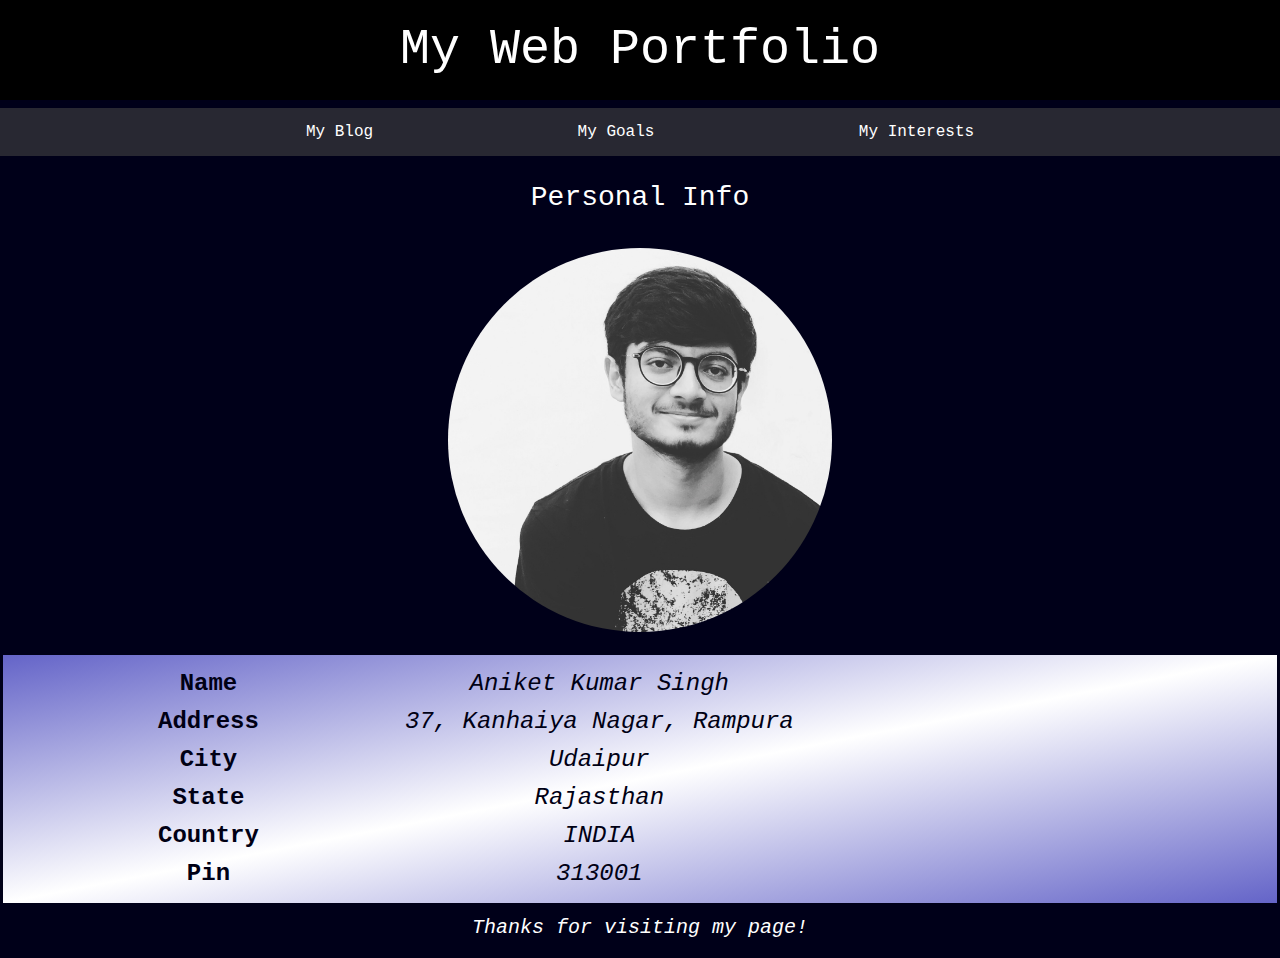
<file: index.html>
<!DOCTYPE html>

<html lang="en">
    <head>
        <link rel="stylesheet" href="styles.css">
        <link href="https://stackpath.bootstrapcdn.com/bootstrap/4.1.3/css/bootstrap.min.css" rel="stylesheet">
        <link href="styles.css" rel="stylesheet">
        <meta name="viewport" content="width=device-width, initial-scale=1">
        <title>My Portfolio</title>
        <script>
            alert('Welcome to my Web Page');
        </script>
    </head>
    <body>
        <header>
            <h1 class="title">My Web Portfolio</h1>
        </header>
        <nav>
            <a href="My_Blog.html">My Blog</a>
            <a href="My_Goals.html">My Goals</a>
            <a href="My_Interests.html">My Interests</a>
        </nav>
        <div class="title">
            <h3>
                <td ><a id="about">Personal Info</a></td>
            </h3>
        </div>
        <img class="scaled" src="My_pic.jpg">

        <div class="info">
            <table>
                <tr>
                    <td class="left"><b>Name</b></td>
                    <td class="right"><i>Aniket Kumar Singh</i></td>
                </tr>
                <tr>
                    <td class="left"><b>Address</b></td>
                    <td class="right"><i>37, Kanhaiya Nagar, Rampura</i></td>
                </tr>
                <tr>
                    <td class="left"><b>City</b></td>
                    <td class="right"><i>Udaipur</i></td>
                </tr>
                <tr>
                    <td class="left"><b>State</b></td>
                    <td class="right"><i>Rajasthan</i></td>
                </tr>
                <tr>
                    <td class="left"><b>Country</b></td>
                    <td class="right"><i>INDIA</i></td>
                </tr>
                <tr>
                    <td class="left"><b>Pin</b></td>
                    <td class="right"><i>313001</i></td>
                </tr>
            </table>
        </div>
        <footer>
            <h5><i>Thanks for visiting my page!</i></h5>
        </footer>
    </body>
</html>
</file>
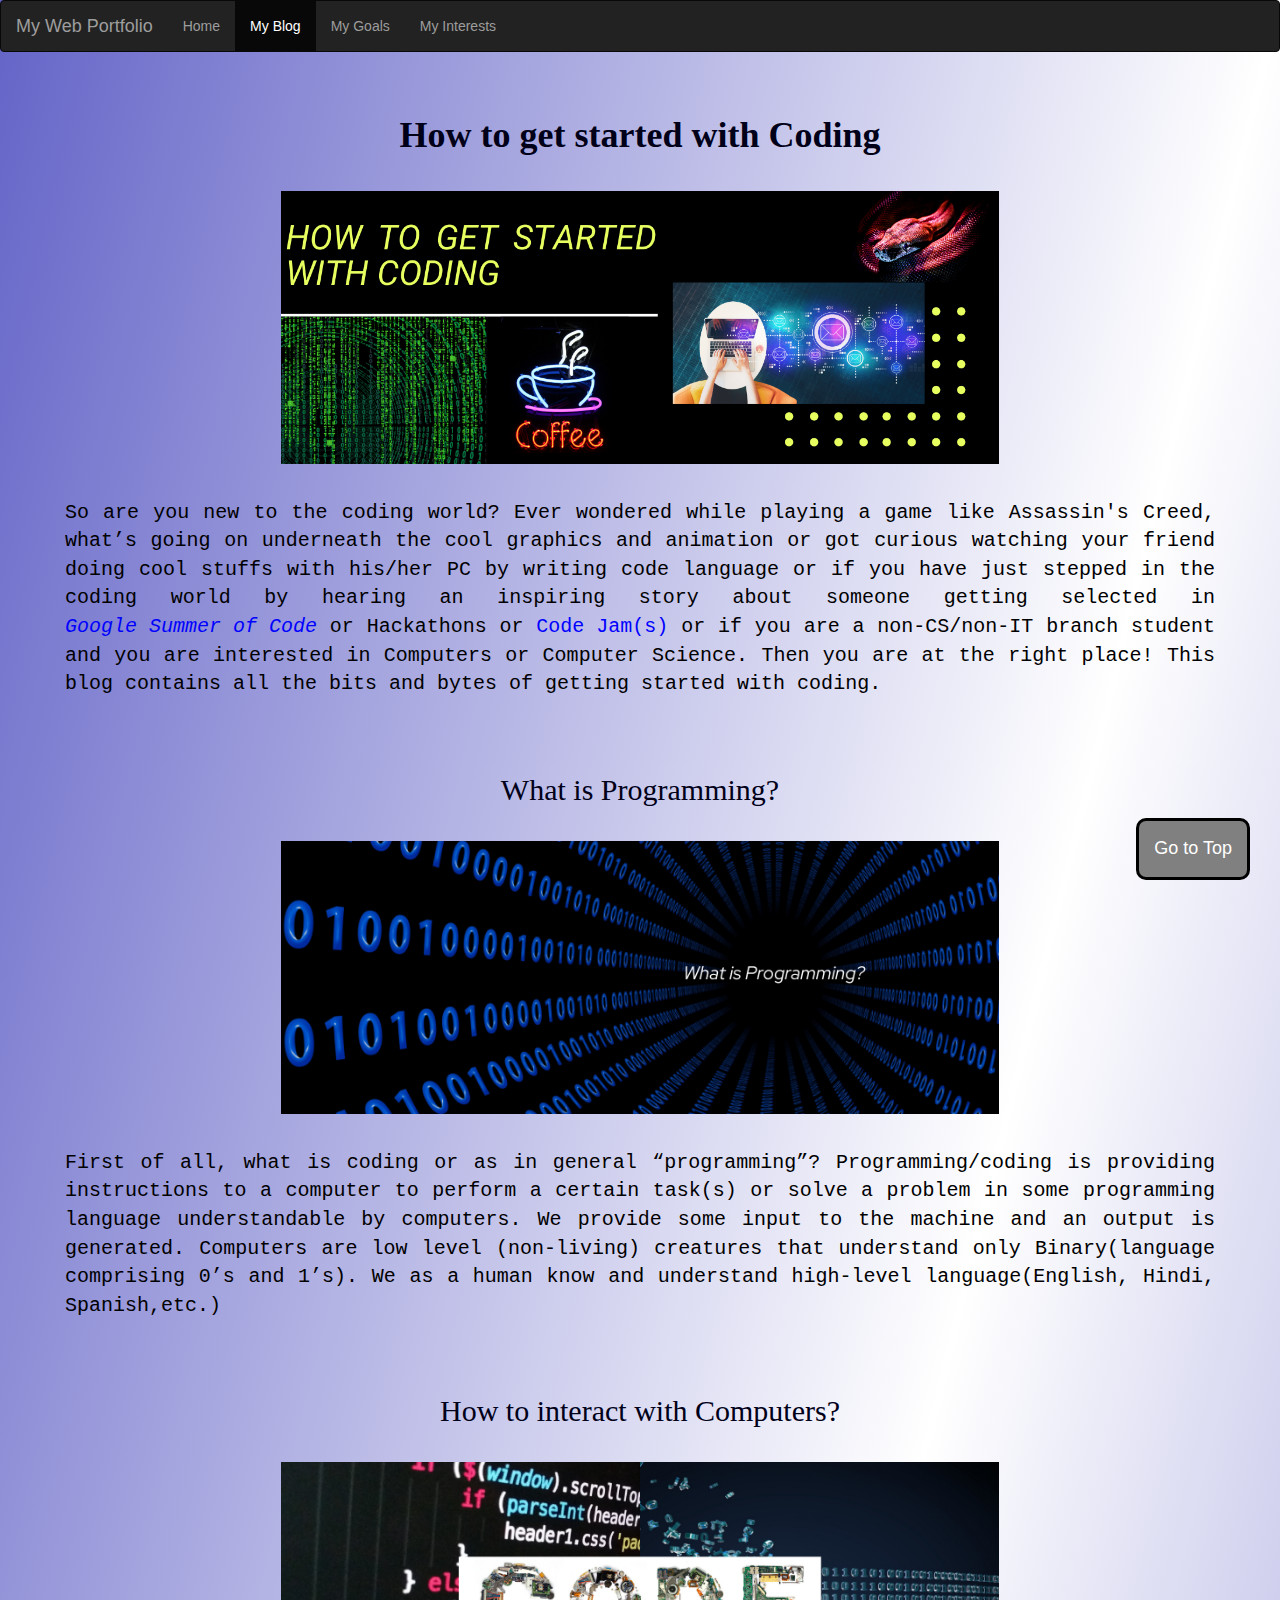
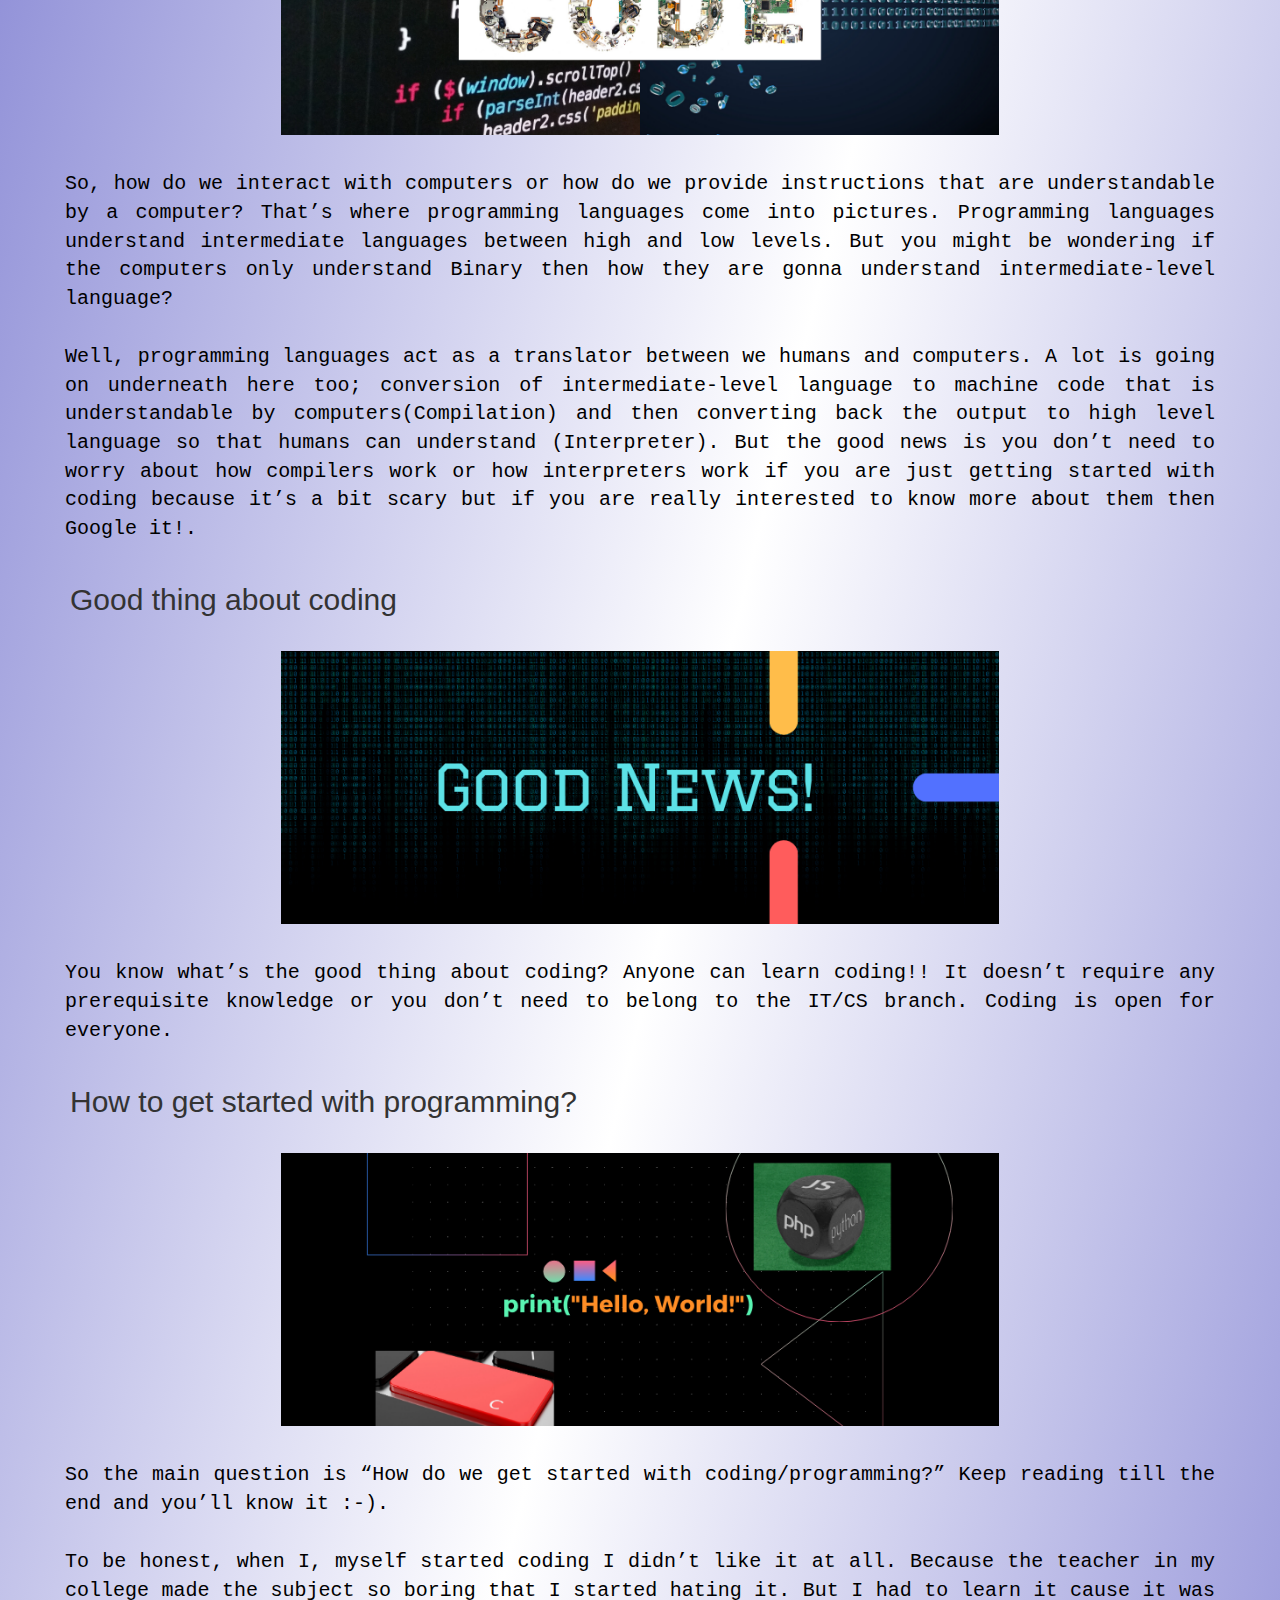
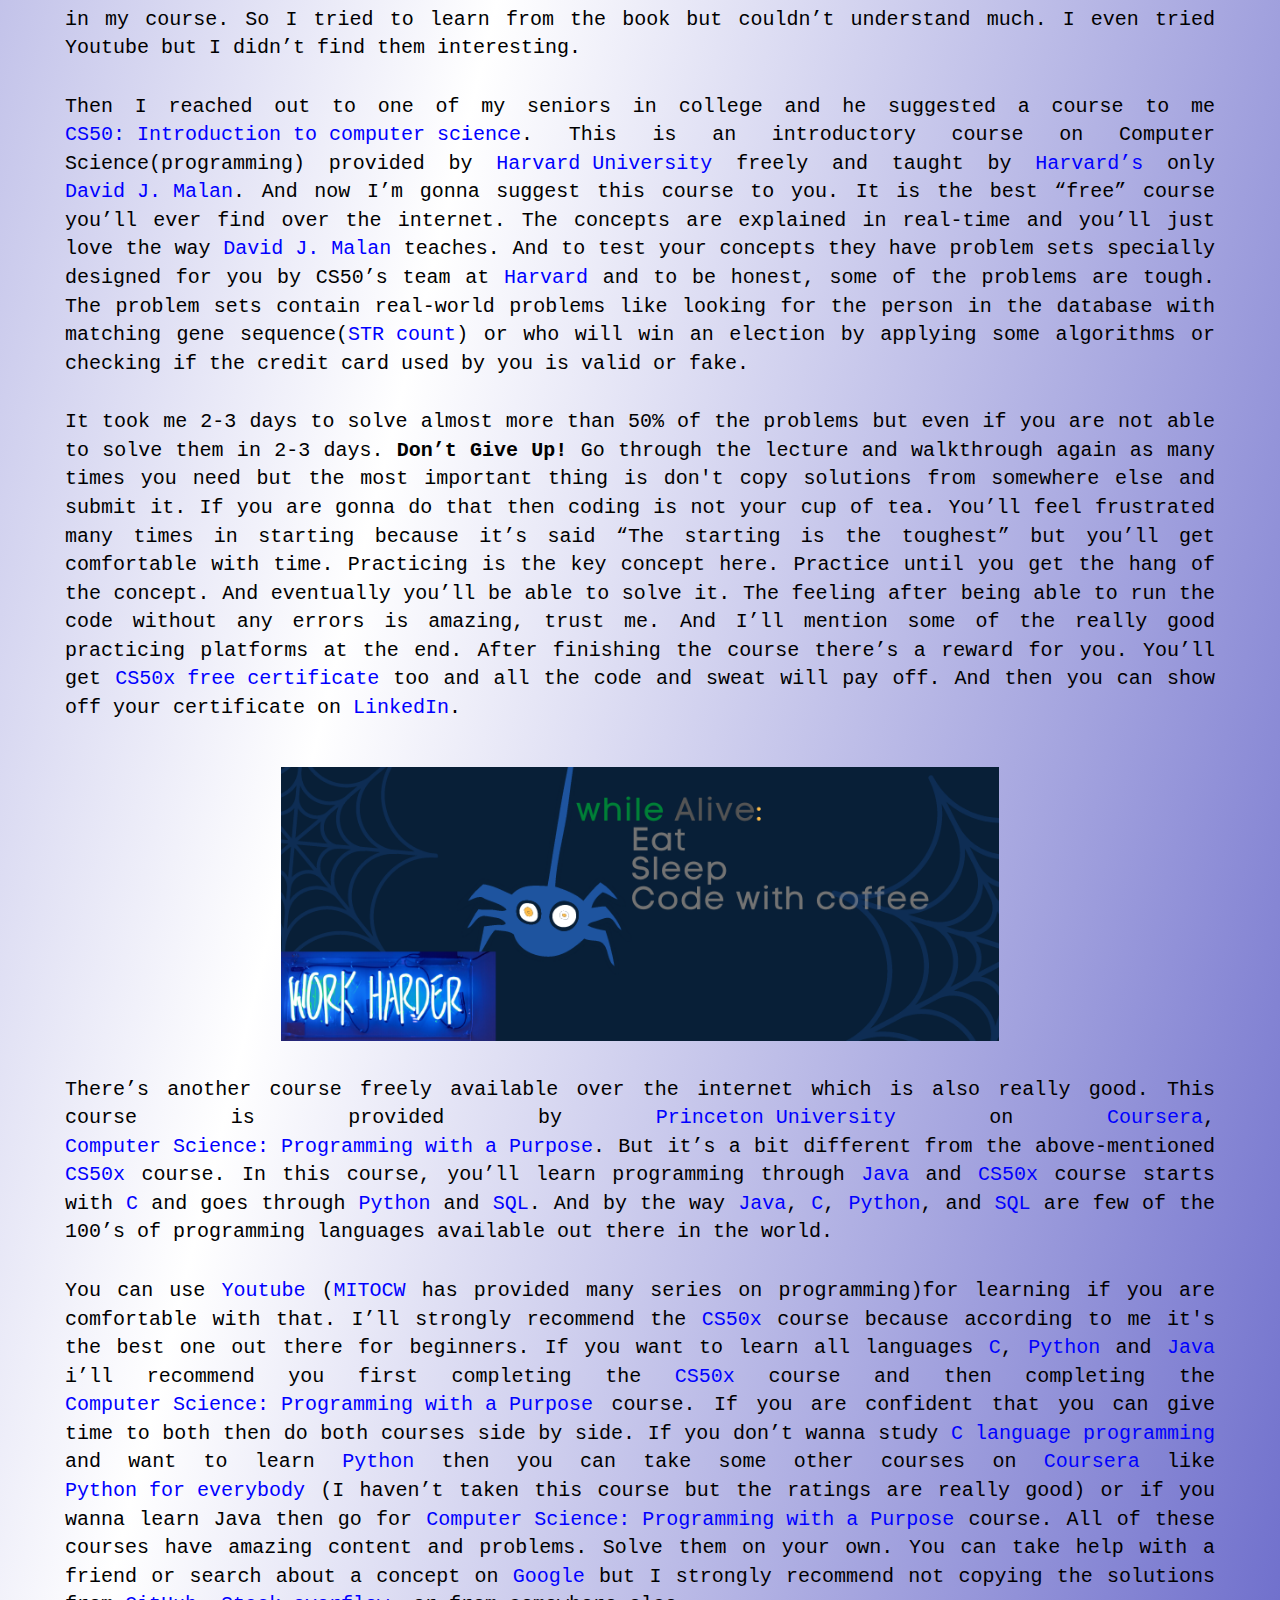
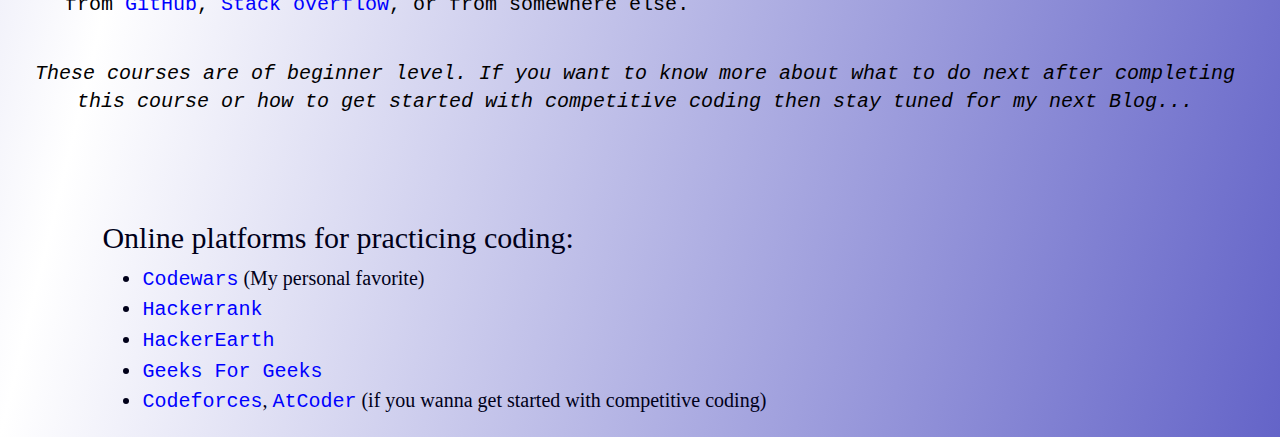
<file: My_Blog.html>
<!DOCTYPE html>
<html lang="en">
<head>
  <title>My Blog</title>
  <meta charset="utf-8">
  <meta name="viewport" content="width=device-width, initial-scale=1">
  <link rel="stylesheet" href="styles1.css">
  <link rel="stylesheet" href="https://maxcdn.bootstrapcdn.com/bootstrap/3.4.1/css/bootstrap.min.css">
  <script src="https://ajax.googleapis.com/ajax/libs/jquery/3.5.1/jquery.min.js"></script>
  <script src="https://maxcdn.bootstrapcdn.com/bootstrap/3.4.1/js/bootstrap.min.js"></script>
</head>
<body>

  <nav class="navbar navbar-inverse">
    <div class="container-fluid">
      <div class="navbar-header">
        <a class="navbar-brand" href="#">My Web Portfolio</a>
      </div>
      <ul class="nav navbar-nav">
        <li><a href="index.html">Home</a></li>
        <li class="active"><a href="My_Blog.html">My Blog</a></li>
        <li><a href="My_Goals.html">My Goals</a></li>
        <li><a href="My_Interests.html">My Interests</a></li>
      </ul>
    </div>
  </nav>
  <div class="head"><h1><b>How to get started with Coding</b></h1></div>
  <img src="start.png" class="pic" alt="How to get started with Coding">
  <p class="container">So are you new to the coding world? Ever wondered while playing a game like Assassin's Creed, what’s going on underneath the cool graphics and animation or got curious watching your friend doing cool stuffs with his/her PC by writing code language or if you have just stepped in the coding world by hearing an inspiring story about someone getting selected in <a class="link" href="https://summerofcode.withgoogle.com/"><i>Google Summer of Code</i></a> or Hackathons or <a class="link" href="https://codingcompetitions.withgoogle.com/codejam">Code Jam(s)</a> or if you are a non-CS/non-IT branch student and you are interested in Computers or Computer Science. Then you are at the right place! This blog contains all the bits and bytes of getting started with coding.</p>
  <div class="head"><h2>What is Programming?</h2></div>
  <img src="prog.png" class="pic" alt="What is Programming?">
  <p class="container">First of all, what is coding or as in general “programming”? Programming/coding is providing instructions to a computer to perform a certain task(s) or solve a problem in some programming language understandable by computers. We provide some input to the machine and an output is generated. Computers are low level (non-living) creatures that understand only Binary(language comprising 0’s and 1’s). We as a human know and understand high-level language(English, Hindi, Spanish,etc.)</p>
  <div class="head"><h2>How to interact with Computers?</h2></div>
  <img src="Code.png" class="pic" alt="Code">
  <p class="container">So, how do we interact with computers or how do we provide instructions that are understandable by a computer? That’s where programming languages come into pictures. Programming languages understand intermediate languages between high and low levels. But you might be wondering if the computers only understand Binary then how they are gonna understand intermediate-level language?</p>
  <p class="container">   Well, programming languages act as a translator between we humans and computers. A lot is going on underneath here too; conversion of intermediate-level language to machine code that is understandable by computers(Compilation) and then converting back the output to high level language so that humans can understand (Interpreter). But the good news is you don’t need to worry about how compilers work or how interpreters work if you are just getting started with coding because it’s a bit scary but if you are really interested to know more about them then Google it!.</p>
  <div class="container"><h2>Good thing about coding</h2></div>
  <img class="pic" src="Good.png" alt="Good News">
  <p class="container">You know what’s the good thing about coding? Anyone can learn coding!! It doesn’t require any prerequisite knowledge or you don’t need to belong to the IT/CS branch. Coding is open for everyone.</p>
  <div class="container"><h2>How to get started with programming?</h2></div>
  <img src="1.png" alt="How to get Started?" class="pic">
  <p class="container"> So the main question is “How do we get started with coding/programming?” Keep reading till the end and you’ll know it :-).</p>
  <p class="container">To be honest, when I, myself started coding I didn’t like it at all. Because the teacher in my college made the subject so boring that I started hating it. But I had to learn it cause it was in my course. So I tried to learn from the book but couldn’t understand much. I even tried Youtube but I didn’t find them interesting.</p>
  <p class="container">Then I reached out to one of my seniors in college and he suggested a course to me <a class="link" href="https://online-learning.harvard.edu/course/cs50-introduction-computer-science">CS50: Introduction to computer science</a>. This is an introductory course on Computer Science(programming) provided by <a class="link" href="https://www.harvard.edu/">Harvard University</a> freely and taught by <a class="link" href="https://www.harvard.edu/">Harvard’s</a> only <a class="link" href="https://cs.harvard.edu/malan/">David J. Malan</a>. And now I’m gonna suggest this course to you. It is the best “free” course you’ll ever find over the internet. The concepts are explained in real-time and you’ll just love the way <a class="link" href="https://cs.harvard.edu/malan/">David J. Malan</a> teaches. And to test your concepts they have problem sets specially designed for you by CS50’s team at <a class="link" href="https://www.harvard.edu/">Harvard</a> and to be honest, some of the problems are tough. The problem sets contain real-world problems like looking for the person in the database with matching gene sequence(<a class="link" href="https://en.wikipedia.org/wiki/STR_analysis">STR count</a>) or who will win an election by applying some algorithms or checking if the credit card used by you is valid or fake. </p>
  <p class="container"> It took me 2-3 days to solve almost more than 50% of the problems but even if you are not able to solve them in 2-3 days. <b>Don’t Give Up!</b> Go through the lecture and walkthrough again as many times you need but the most important thing is don't copy solutions from somewhere else and submit it. If you are gonna do that then coding is not your cup of tea. You’ll feel frustrated many times in starting because it’s said “The starting is the toughest” but you’ll get comfortable with time. Practicing is the key concept here. Practice until you get the hang of the concept. And eventually you’ll be able to solve it. The feeling after being able to run the code without any errors is amazing, trust me. And I’ll mention some of the really good practicing platforms at the end. After finishing the course there’s a reward for you. You’ll get <a class="link" href="https://cs50.harvard.edu/x/2020/certificate/">CS50x free certificate</a> too and all the code and sweat will pay off. And then you can show off your certificate on <a class="link" href="https://www.linkedin.com/">LinkedIn</a>.</p>
  <img class="pic" src="Practice.png" alt="Practice">
  <p class="container">There’s another course freely available over the internet which is also really good. This course is provided by <a class="link" href="https://www.princeton.edu/">Princeton University</a> on <a class="link" href="https://www.coursera.org/">Coursera</a>, <a class="link" href="https://www.coursera.org/learn/cs-programming-java">Computer Science: Programming with a Purpose</a>. But it’s a bit different from the above-mentioned <a class="link" href="https://cs50.harvard.edu/x">CS50x</a> course. In this course, you’ll learn programming through <a class="link" href="https://en.wikipedia.org/wiki/Java_(programming_language)">Java</a> and <a class="link" href="https://cs50.harvard.edu/x">CS50x</a> course starts with <a class="link" href="https://en.wikipedia.org/wiki/C_(programming_language)">C</a> and goes through <a class="link" href="https://en.wikipedia.org/wiki/Python_(programming_language)">Python</a> and <a class="link" href="https://en.wikipedia.org/wiki/SQL">SQL</a>. And by the way <a class="link" href="https://en.wikipedia.org/wiki/Java_(programming_language)">Java</a>, <a class="link" href="https://en.wikipedia.org/wiki/C_(programming_language)">C</a>, <a class="link" href="https://en.wikipedia.org/wiki/Python_(programming_language)">Python</a>, and <a class="link" href="https://en.wikipedia.org/wiki/SQL">SQL</a> are few of the 100’s of programming languages available out there in the world.</p>
  <p class="container">You can use <a class="link" href="https://www.youtube.com/">Youtube</a> (<a class="link" href="https://ocw.mit.edu/index.htm">MITOCW</a> has provided many series on programming)for learning if you are comfortable with that.
                        I’ll strongly recommend the <a class="link" href="https://cs50.harvard.edu/x">CS50x</a> course because according to me it's the best one out there for beginners. If you want to learn all languages <a class="link" href="https://en.wikipedia.org/wiki/C_(programming_language)">C</a>,
                        <a class="link" href="https://en.wikipedia.org/wiki/Python_(programming_language)">Python</a> and <a class="link" href="https://en.wikipedia.org/wiki/Java_(programming_language)">Java</a> i’ll recommend you first completing the <a class="link" href="https://cs50.harvard.edu/x">CS50x</a> course and then completing the  <a class="link" href="https://www.coursera.org/learn/cs-programming-java">Computer Science: Programming with a Purpose</a> course.
                        If you are confident that you can give time to both then do both courses side by side. If you don’t wanna study <a class="link" href="https://www.programiz.com/c-programming">C language programming</a> and want to learn
                        <a class="link" href="https://en.wikipedia.org/wiki/Python_(programming_language)">Python</a> then you can take some other courses on <a class="link" href="https://www.coursera.org/">Coursera</a> like <a class="link" href="https://www.coursera.org/specializations/python">Python for everybody</a> (I haven’t taken this course but the ratings are really good) or if you wanna
                        learn Java then go for <a class="link" href="https://www.coursera.org/learn/cs-programming-java">Computer Science: Programming with a Purpose</a> course. All of these courses have amazing content and problems. Solve them on your own.
                        You can take help with a friend or search about a concept on <a class="link" href="https://www.google.com/">Google</a> but I strongly recommend not copying the solutions from <a class="link" href="https://github.com/">GitHub</a>, <a class="link" href="https://stackoverflow.com/">Stack overflow</a>, or from somewhere else.</p>
  <p id="next"><i>These courses are of beginner level. If you want to know more about what to do next after completing this course or how to get started with competitive coding then stay tuned for my next Blog...</i></p>
  <div id="practice">
    <h2>Online platforms for practicing coding:</h2>
    <ul>
      <li><a href="https://www.codewars.com/" class="link">Codewars</a> (My personal favorite)</li>
      <li><a href="https://www.hackerrank.com/" class="link">Hackerrank</a></li>
      <li><a class="link" href="https://www.hackerearth.com/">HackerEarth</a></li>
      <li><a href="" class="link">Geeks For Geeks</a></li>
      <li><a class="link" href="https://codeforces.com/">Codeforces</a>, <a class="link" href="https://atcoder.jp/">AtCoder</a> (if you wanna get started with competitive coding)</li>
    </ul>
  </div>
  <footer>
    <button onclick="topFunction()" id="myBtn" title="Go to top">Go to Top</button>
    <script src='button.js'></script>
  </footer>
</body>
</html>
</file>
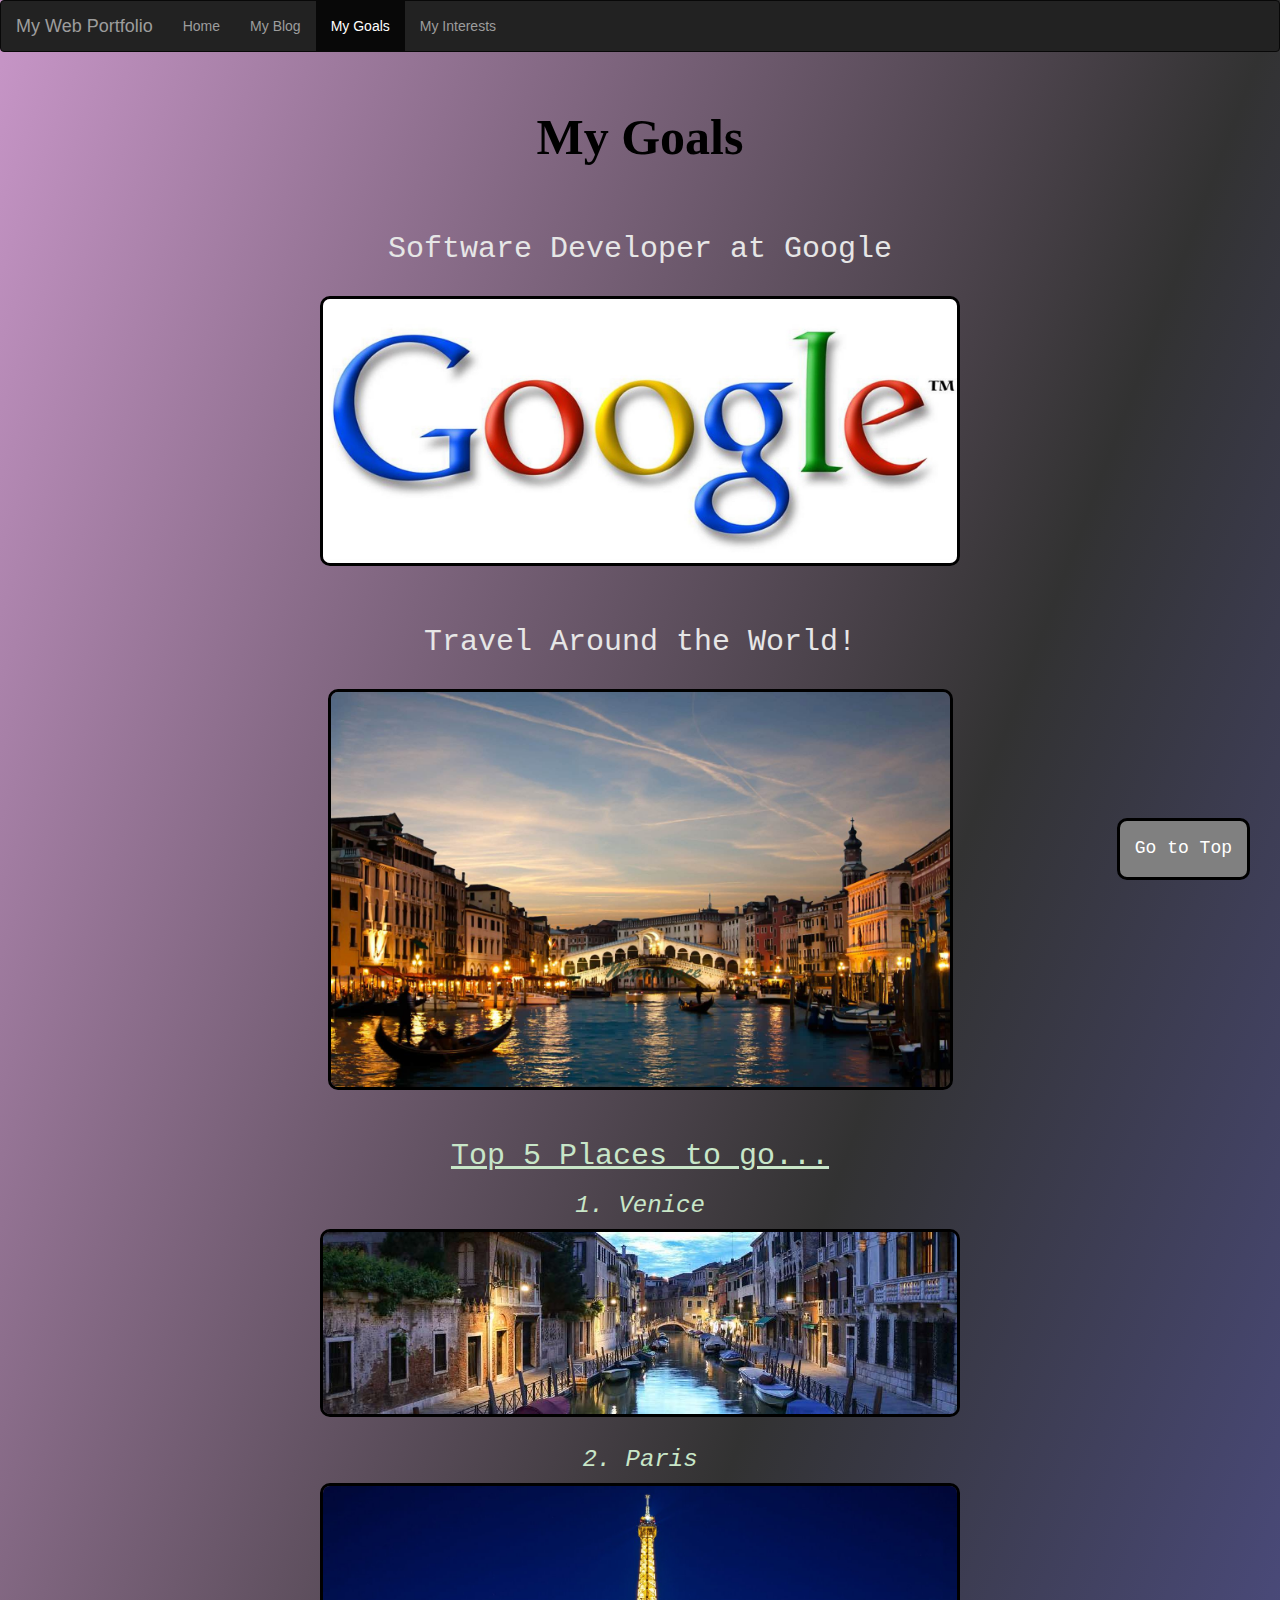
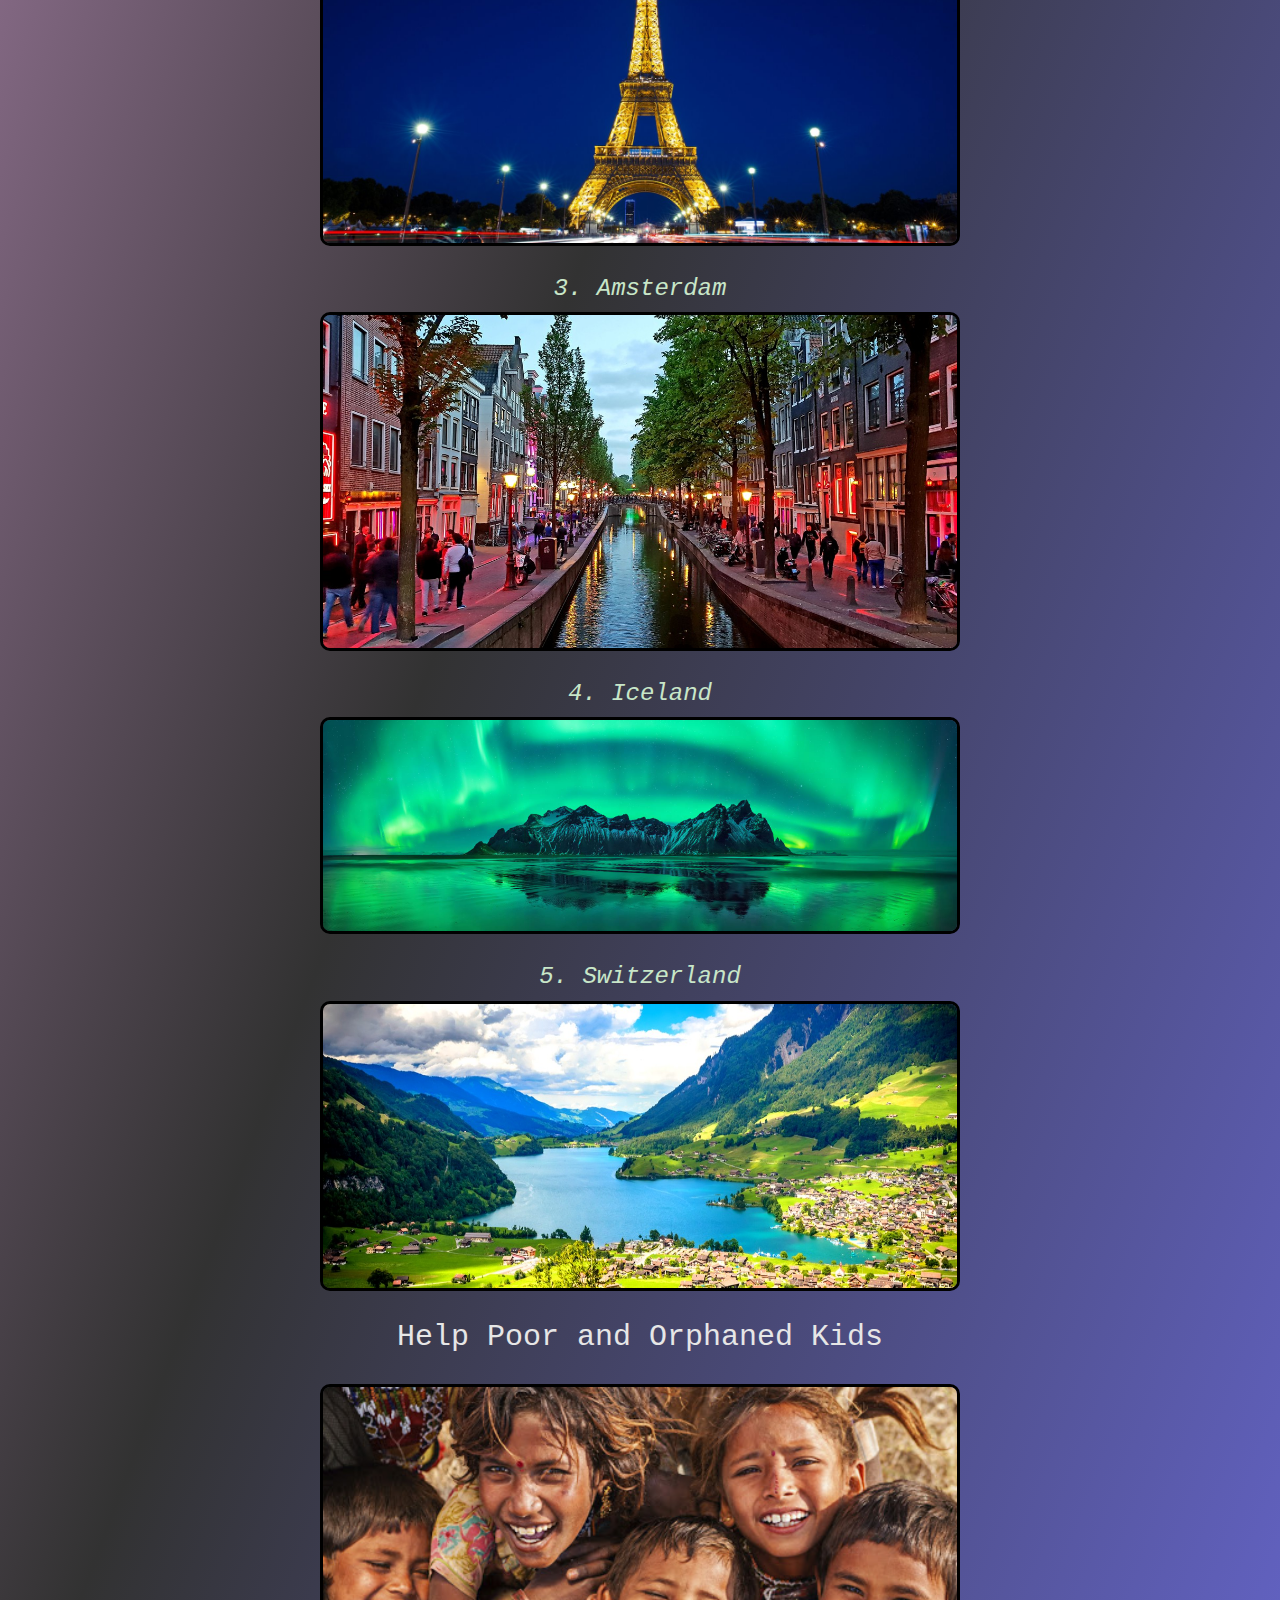
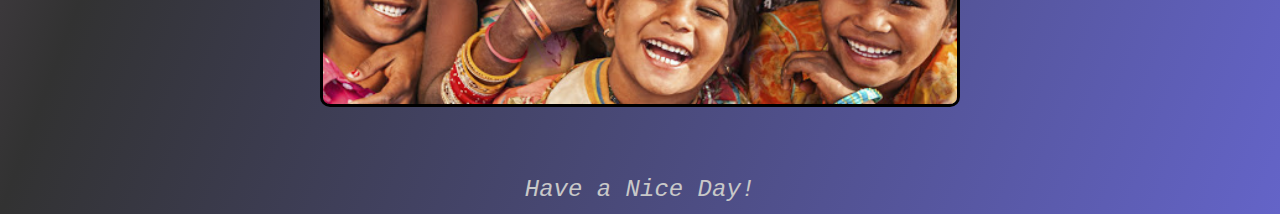
<file: My_Goals.html>
<!DOCTYPE html>
<html lang="en">
<head>
  <title>My Goals</title>
  <meta charset="utf-8">
  <meta name="viewport" content="width=device-width, initial-scale=1">
  <link href="styles2.css" rel="stylesheet">
  <link rel="stylesheet" href="https://maxcdn.bootstrapcdn.com/bootstrap/3.4.1/css/bootstrap.min.css">
  <script src="https://ajax.googleapis.com/ajax/libs/jquery/3.5.1/jquery.min.js"></script>
  <script src="https://maxcdn.bootstrapcdn.com/bootstrap/3.4.1/js/bootstrap.min.js"></script>
</head>
<body>

  <nav class="navbar navbar-inverse">
    <div class="container-fluid">
      <div class="navbar-header">
        <a class="navbar-brand" href="#">My Web Portfolio</a>
      </div>
        <ul class="nav navbar-nav">
          <li><a href="index.html">Home</a></li>
          <li><a href="My_Blog.html">My Blog</a></li>
          <li class="active"><a href="My_Goals.html">My Goals</a></li>
          <li><a href="My_Interests.html">My Interests</a></li>
        </ul>
      </div>
  </nav>
  <div class="container-fluid"><header class="center" id="head"><b>My Goals</b></header></div>
  <div class="container-fluid">
    <h2 class="center">Software Developer at Google</h2>
  </div>
  <img src="google_.jpg" alt="Google logo" class="pic">
  <div class="container-fluid">
    <h2 class="center">Travel Around the World!</h2>
    <img src="original.jpg" alt="world" class="pic">
  </div>
  <h2 class="list"><u>Top 5 Places to go...</u></h2>
  <div>
    <h3 class="list"><i>1. Venice</i></h3>
    <img src="ven.jpg" alt="Venice" class="pic">
  </div>
  <div>
    <h3 class="list"><i>2. Paris</i></h3>
    <img src="paris.jpeg" alt="Paris" class="pic">
  </div>
  <div>
    <h3 class="list"><i>3. Amsterdam</i></h3>
    <img src="ams.jpg" alt="Amsterdam" class="pic">
  </div>
  <div>
    <h3 class="list"><i>4. Iceland</i></h3>
    <img src="ice.jpg" alt="Iceland" class="pic">
  </div>
  <div>
    <h3 class="list"><i>5. Switzerland</i></h3>
    <img src="swi.jpeg" alt="Switzerland" class="pic">
  </div>
  <div>
    <h2 class="center">Help Poor and Orphaned Kids</h2>
  </div>
  <div>
    <img src="poor.jpg" alt="Kids" class="pic">
  </div>
  <footer>
    <h3><i>Have a Nice Day!</i></h3>
    <button onclick="topFunction()" id="myBtn" title="Go to top">Go to Top</button>
    <script src='button.js'></script>
  </footer>
</body>
</html>
</file>
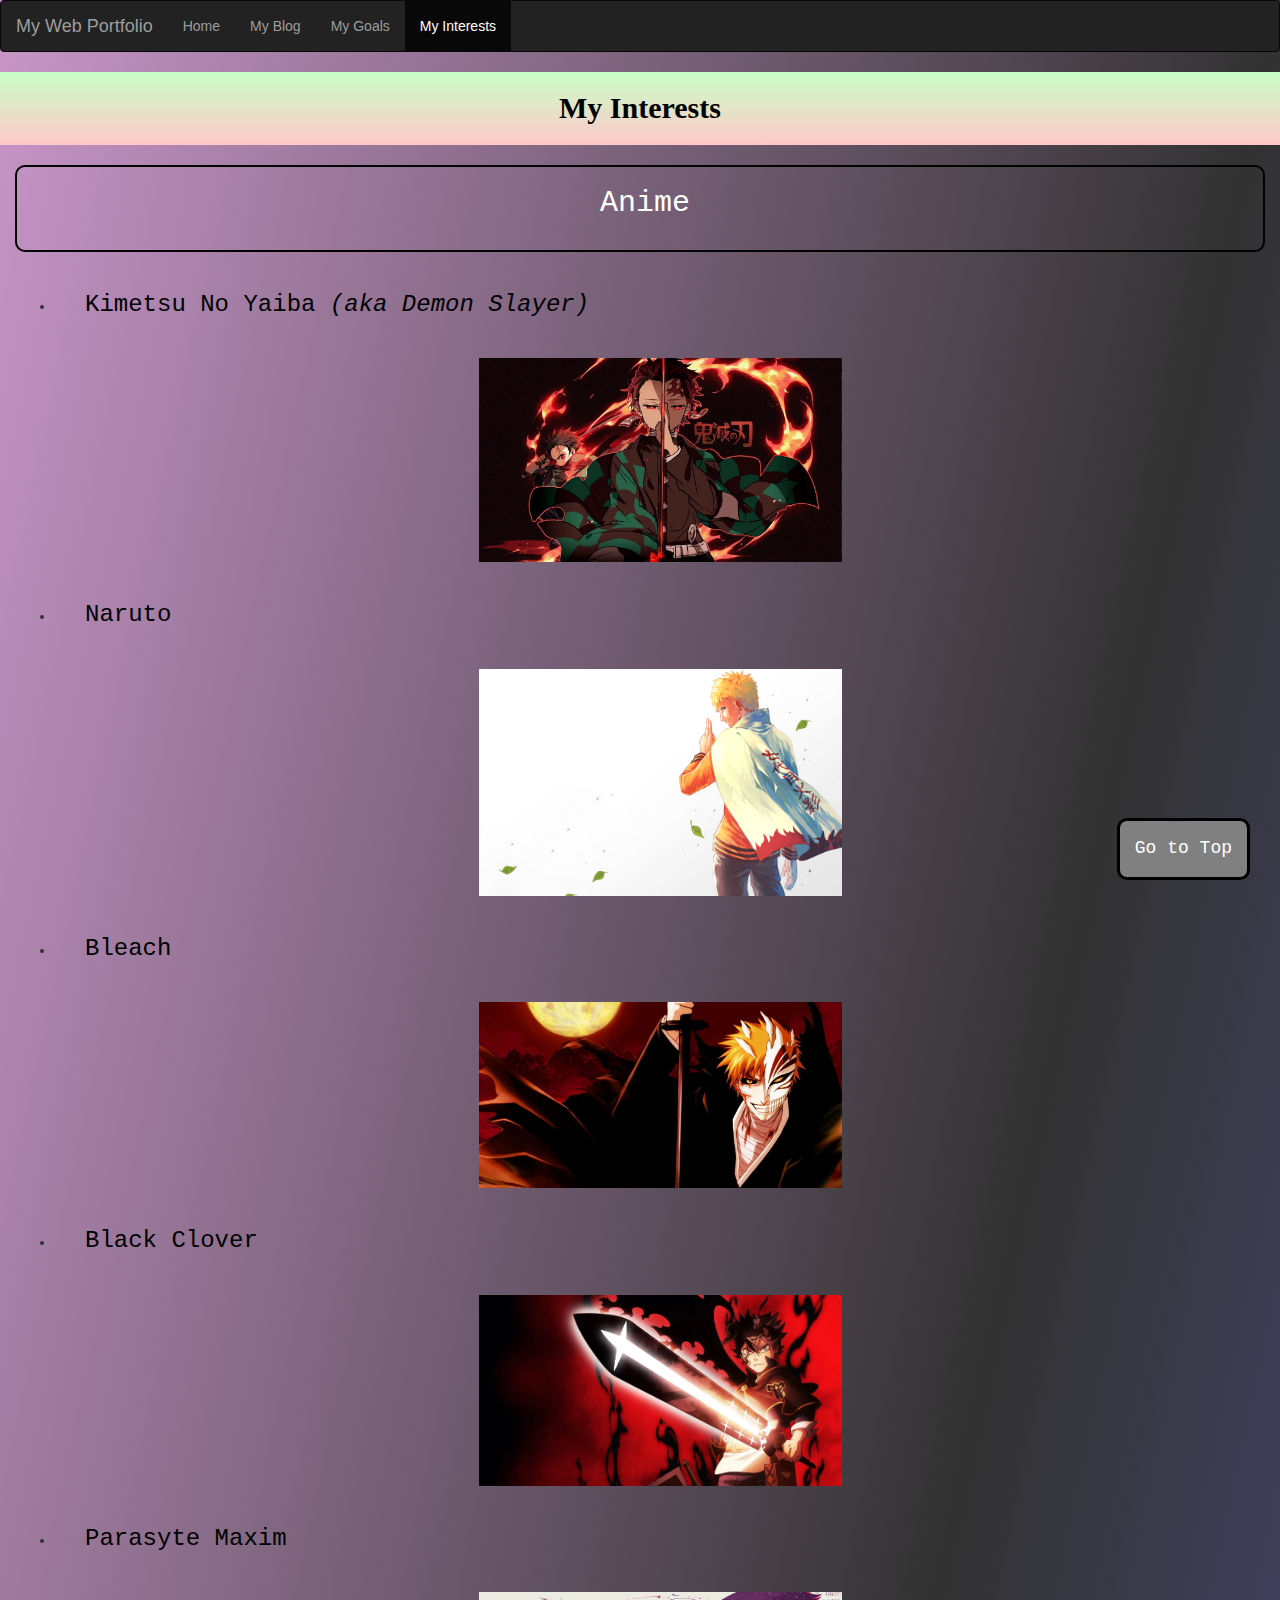
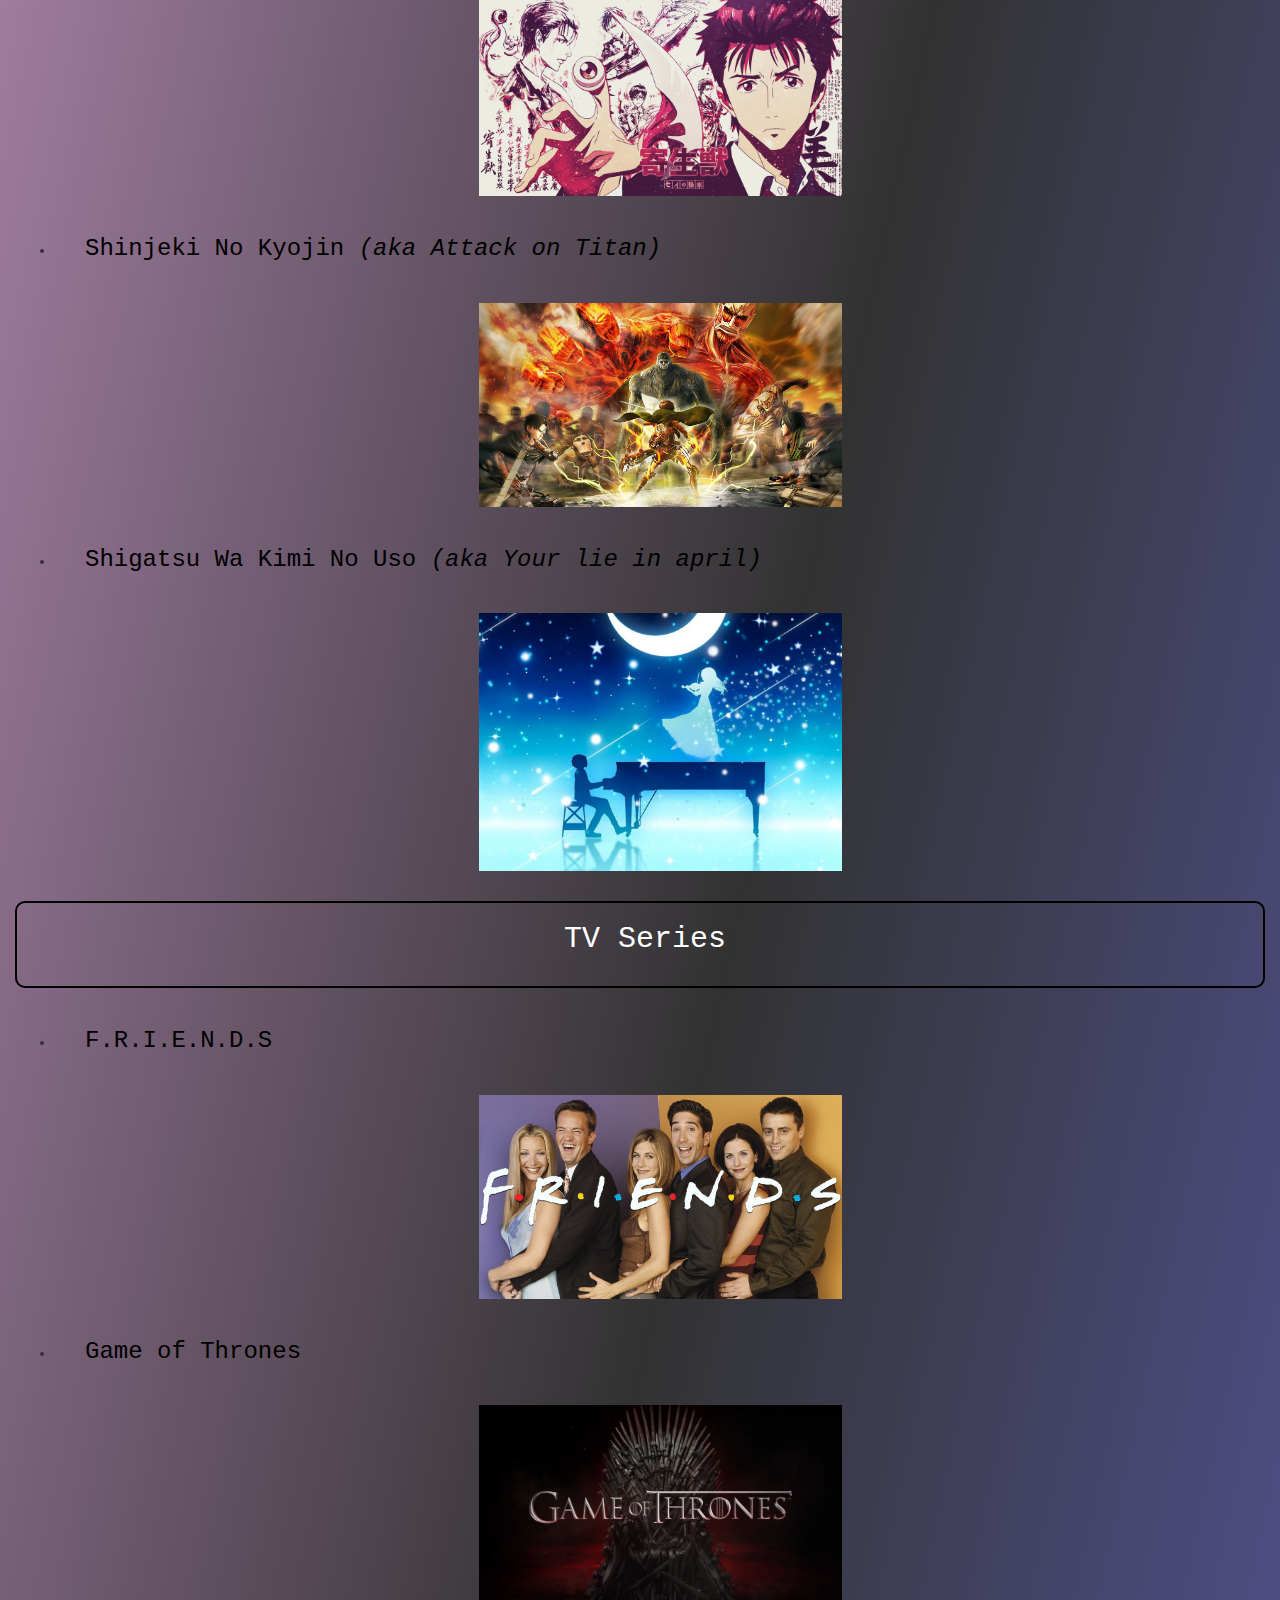
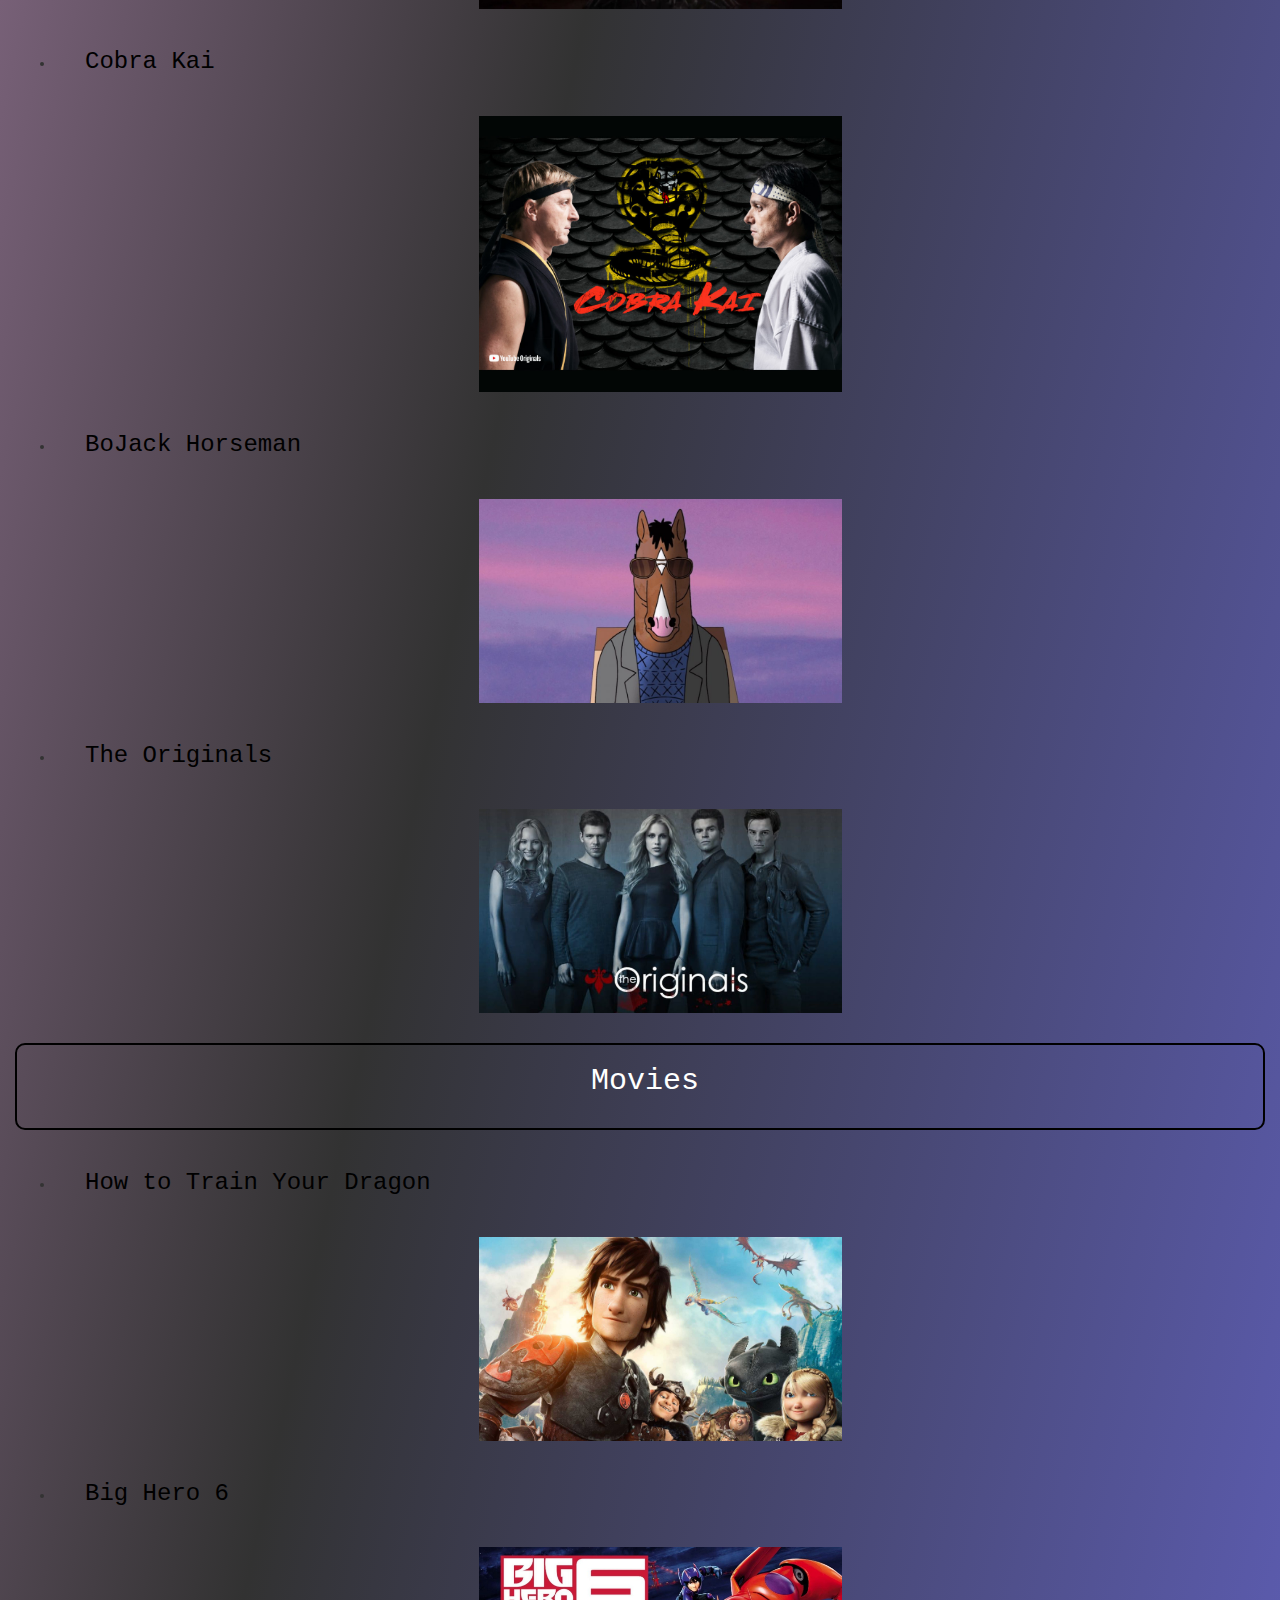
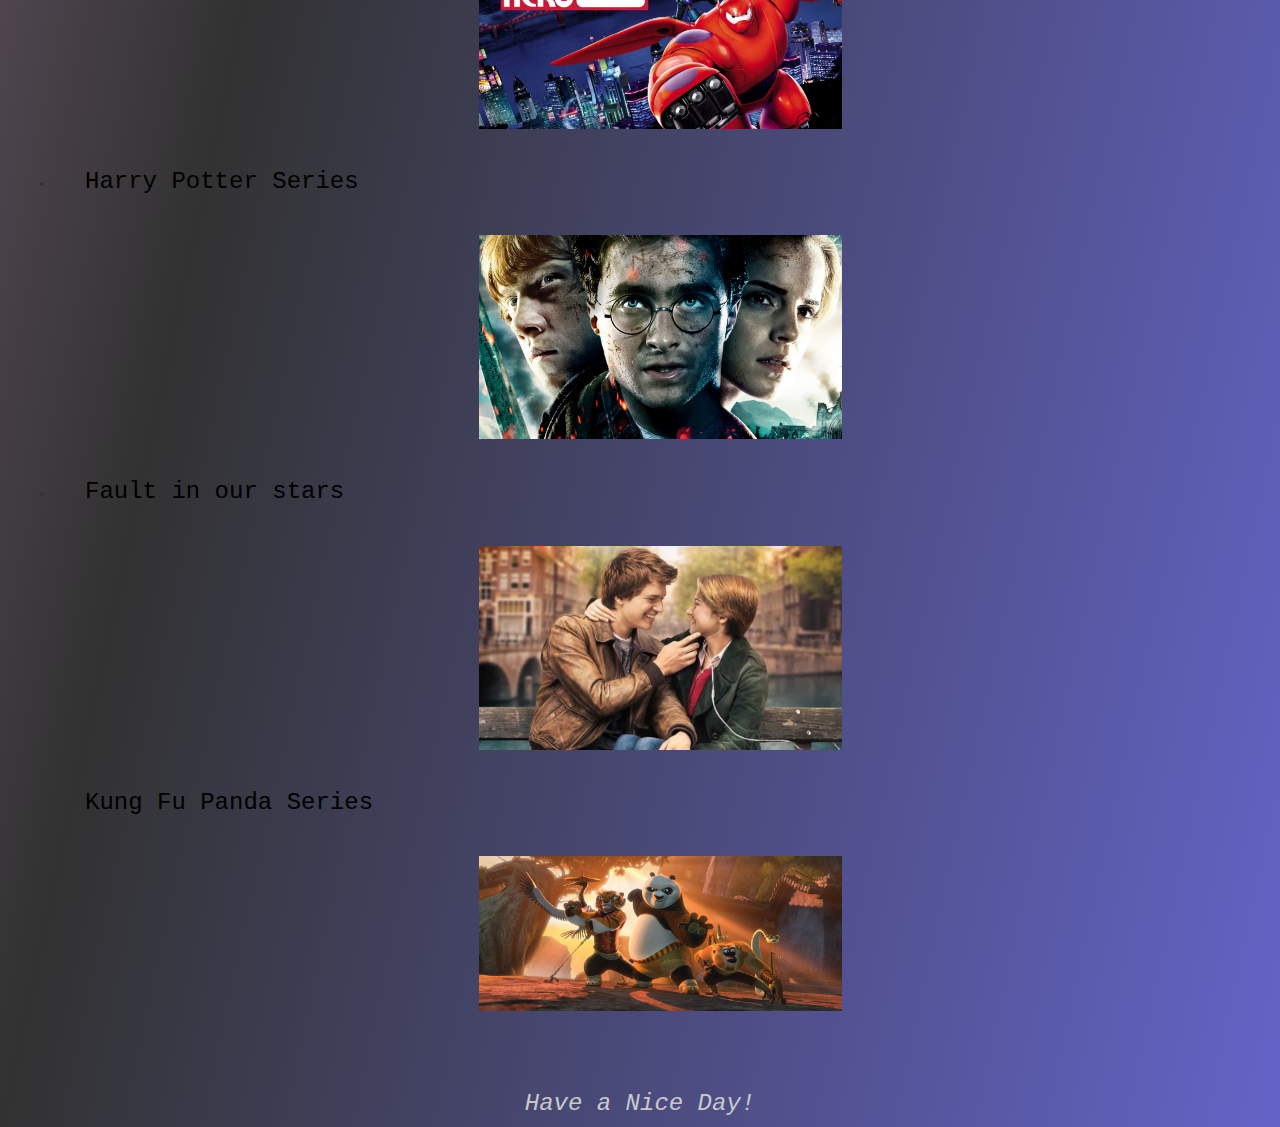
<file: My_Interests.html>
<!DOCTYPE html>
<html lang="en">
<head>
  <title>My Interests</title>
  <meta charset="utf-8">
  <link rel="stylesheet" href="styles3.css">
  <meta name="viewport" content="width=device-width, initial-scale=1">
  <link rel="stylesheet" href="https://maxcdn.bootstrapcdn.com/bootstrap/3.4.1/css/bootstrap.min.css">
  <script src="https://ajax.googleapis.com/ajax/libs/jquery/3.5.1/jquery.min.js"></script>
  <script src="https://maxcdn.bootstrapcdn.com/bootstrap/3.4.1/js/bootstrap.min.js"></script>
</head>
<body>

<nav class="navbar navbar-inverse">
  <div class="container-fluid">
    <div class="navbar-header">
      <a class="navbar-brand" href="#">My Web Portfolio</a>
    </div>
    <ul class="nav navbar-nav">
      <li><a href="index.html">Home</a></li>
      <li><a href="My_Blog.html">My Blog</a></li>
      <li><a href="My_Goals.html">My Goals</a></li>
      <li class="active"><a href="My_Interests.html">My Interests</a></li>
    </ul>
  </div>
</nav>
<header><b>My Interests</b></header>
<div class="container-fluid" class="interest">
  <h2 id="name">Anime</h2>
  <ul>
    <li><h3 class="name">Kimetsu No Yaiba <i>(aka Demon Slayer)</i></h3> <img class="pic" src="kimetsu.jpg" alt="Tanjiro"></li>
    <li><h3 class="name">Naruto</h3> <img class="pic" src="naruto.png" alt="Nauto"></li>
    <li><h3 class="name">Bleach</h3> <img class="pic" src="bleach.jpg" alt="Bleach"></li>
    <li><h3 class="name">Black Clover</h3> <img class="pic" src="Asta.jpg" alt="Asta"></li>
    <li><h3 class="name">Parasyte Maxim</h3> <img class="pic" src="parasyte.jpg" alt="Parasyte"></li>
    <li><h3 class="name">Shinjeki No Kyojin <i>(aka Attack on Titan)</i></h3> <img class="pic" src="attack.jpg" alt="Attack on Titan"></li>
    <li><h3 class="name">Shigatsu Wa Kimi No Uso <i>(aka Your lie in april)</i></h3> <img class="pic" src="your-lie.jpg" alt="Arima Kousei and Kaori"></li>
  </ul>
</div>
<div class="container-fluid" class="interest">
  <h2 id="name">TV Series</h2>
  <ul>
    <li><h3 class="name">F.R.I.E.N.D.S</h3> <img class="pic" src="friends.jpg" alt="friends"></li>
    <li><h3 class="name">Game of Thrones</h3></h3> <img class="pic" src="got.jpg" alt="Game of Thrones"></li>
    <li><h3 class="name">Cobra Kai</h3> <img class="pic" src="cobra.jpg" alt="cobra kai"></li>
    <li><h3 class="name">BoJack Horseman</h3> <img class="pic" src="bojack.jpg" alt="BoJack Horseman"></li>
    <li><h3 class="name">The Originals</h3> <img class="pic" src="originals.jpg" alt="The Originals"></li>
  </ul>
</div>
<div class="container-fluid" class="interest">
  <h2 id="name">Movies</h2>
  <ul>
    <li><h3 class="name">How to Train Your Dragon</h3> <img class="pic" src="train.jpg" alt="How to Train Your Dragon"></li>
    <li><h3 class="name">Big Hero 6</h3> <img class="pic" src="big.jpg" alt="Big Hero 6"></li>
    <li><h3 class="name">Harry Potter Series</h3> <img class="pic" src="harry.jpg" alt="Harry Potter"></li>
    <li><h3 class="name">Fault in our stars</h3> <img class="pic" src="fault.jpg" alt="Fault in our stars"></li>
    <li><h3 class="name">Kung Fu Panda Series</h3> <img class="pic" src="panda.jpg" alt="Kung Fu Panda"></li>
  </ul>
</div>
<footer>
  <h3><i>Have a Nice Day!</i></h3>
  <button onclick="topFunction()" id="myBtn" title="Go to top">Go to Top</button>
  <script src='button.js'></script>
</footer>
</body>
</html>
</file>
<file: styles.css>
body
{
  background-color:rgb(0,0,25);
}
header
{
    background-color: black;
}
h1
{
    text-align: center;
    color: white;
    font-size: 50px;
    padding: 20px 25px;
}

nav
{
  background-color:rgb(40, 40, 50);
  text-align: center;
}
a:link, a:visited {
  background-color:rgb(40, 40, 50);
  color: white;
  font-family: courier;
  padding: 12px 100px;
  text-align: center;
  text-decoration: none;
  display: inline-block;
}

a:hover, a:active {
  background-color: rgb(0, 0, 0);
}

div {
  background-color:rgb(0,0,25);
  text-align: center;
}

#about
{
  color: white;
  text-align: center;
  display: inline-block;
  margin-top: 25px;
  margin-bottom: 25px;
}

.title {
  font-family: courier;
}

.scaled {
  display: block;
  margin-left: auto;
  margin-right: auto;
  width: 30%;
  border-radius: 80%;
}

.info {
  margin-top: 20px;
  margin-left: auto;
  margin-right: auto;
  font-family:courier;
  color: rgb(0, 0, 20);
  font-size: 150%;
  border: 3px solid rgb(0,0,25);
  text-align: justify;
  background-image: linear-gradient(to bottom right, rgba(100, 100, 200, 1), rgba(255, 255, 255, 1), rgba(100, 100, 200, 1));
  padding: 10px 10px;
}

.left {
  text-align:center;
  width: 50%;
  font-family:"Courier New";
}
.right {
  width: 50%;
  text-align:center;
  font-family:"Courier New";
}

footer {
  color: white;
  text-align: center;
  padding: 10px 10px;
  font-family:"Courier New";
}
</file>
<file: styles1.css>
body
{
    background-image: linear-gradient(to bottom right, rgba(100, 100, 200, 1), rgba(255, 255, 255, 1), rgba(100, 100, 200, 1));
}
div.head {
    font-family: "Times New Roman";
    color: rgb(0, 0, 25);
    text-align: center;
    margin-top:5%;
}

p.container {
    display: block;
    text-align: justify;
    font-family:"Courier New";
    margin-left: auto;
    margin-right: auto;
    margin-bottom: 10px;
    font-size: 20px;
    color: black;
    padding: 10px 10px 10px 10px;
}

img.pic {
  padding: 25px 25px ;
  display: block;
  margin-left: auto;
  margin-right: auto;
  max-width: 100%;
  width: 60%;
  margin-bottom: auto;
}
a.link:link, a.link:visited {
  color: blue;
  font-family: courier;
  text-align: center;
  text-decoration: none;
  display: inline-block;
}

a.link:hover, a.link:active {
  background-color: rgb(50, 50, 50);
  color:white;
  border-radius: 10px 10px 10px 10px;
}

#practice {
    text-align:justify;
    background-image: linear-gradient(to bottom, rgba(230,230,255,0), rgba(0,0,0,0));
    font-family: "Times New Roman";
    color: rgb(0, 0, 25);
    margin-top:5%;
    padding-left: 8%;
    padding-top: 10px;
    padding-bottom:10px;
    font-size:20px;
}

#next {
    display: block;
    text-align: center;
    font-family:"Courier New";
    margin-left: auto;
    margin-right: auto;
    margin-bottom: 10px;
    font-size: 20px;
    color: black;
    padding: 20px 20px 10px 10px;
}

#myBtn {
    position: fixed;
    bottom: 20px;
    z-index: 99;
    right: 30px;
    border: solid black;
    outline: none;
    background-color: grey;
    color: white;
    padding: 15px;
    font-size: 18px;
    border-radius: 10px 10px 10px 10px;
}
#myBtn:hover {
  background-color: black;
}
</file>
<file: styles2.css>
body {
    background-image: linear-gradient(to bottom right, rgba(200, 150, 200, 1), rgba(50, 50, 50, 1), rgba(100, 100, 200, 1));
}

.pic {
    display:block;
    margin-left:auto;
    margin-right:auto;
    width: 50%;
    height: auto;
    margin-bottom:30px;
    border-radius:10px;
    border: 3px solid black;
}

.center {
    display:inherit;
    text-align:center;
    font-family:"Courier New";
    color:rgb(230,230,230);
    margin-top: 30px;
    margin-bottom:30px;
}

#head {
    font-family:"Times New Roman";
    font-size:50px;
    color:black;
}

.list {
    display:block;
    margin-left:auto;
    margin-right:auto;
    text-align:center;
    color: rgb(200, 230, 200);
    font-family:courier;
}

footer {
    display:block;
    padding-top:10px;
    margin-top:40px;
    margin-bottom: 10px;
    text-align: center;
    color:rgb(200,200,200);
    font-family:courier;
}

#myBtn {
    position: fixed;
    bottom: 20px;
    z-index: 99;
    right: 30px;
    border: solid black;
    outline: none;
    background-color: grey;
    color: white;
    padding: 15px;
    font-size: 18px;
    border-radius: 10px 10px 10px 10px;
    font-family:courier;
}
#myBtn:hover {
  background-color: black;
}
</file>
<file: styles3.css>
header {
    display:block;
    font-size: 30px;
    font-family:"Georgia";
    margin-left:auto;
    margin-right:auto;
    text-align: center;
    padding:15px 15px;
    background-image:linear-gradient(to bottom, rgba(200, 255, 200, 1), rgba(255, 200, 200, 1));
    color:black;
}

body {
    background-image:linear-gradient(to bottom right, rgba(200, 150, 200, 1), rgba(50, 50, 50, 1), rgba(100, 100, 200, 1));
}

.pic {
  display: block;
  margin-left: auto;
  margin-right: auto;
  max-width: 100%;
  width: 30%;
  margin-bottom: auto;
}

h3.name {
    font-family:"Courier New";
    color: black;
    margin-left:auto;
    padding: 20px 20px 30px 30px;
    text-align:justify;
}

h3.name:hover {
    background-color: rgb(50,50,50);
    border-radius: 10px 10px 10px 10px;
    color: white;
}

#name{
    display:block;
    border:2px solid black;
    font-family:"Courier New";
    margin-left:auto;
    margin-right:auto;
    padding: 20px 20px 30px 30px;
    text-align:center;
    border-radius: 10px 10px 10px 10px;
    color:white;
    font-size:30px;
}

#name:hover {
    background-image:linear-gradient(to bottom, rgba(200, 255, 200, 1), rgba(255, 200, 200, 1));
    color: black;
    font-size:50px;
}

footer {
    display:block;
    padding-top:10px;
    margin-top:40px;
    margin-bottom: 10px;
    text-align: center;
    color:rgb(200,200,200);
    font-family:courier;
}

#myBtn {
    position: fixed;
    bottom: 20px;
    z-index: 99;
    right: 30px;
    border: solid black;
    outline: none;
    background-color: grey;
    color: white;
    padding: 15px;
    font-size: 18px;
    border-radius: 10px 10px 10px 10px;
    font-family:courier;
}
#myBtn:hover {
  background-color: black;
}
</file>
